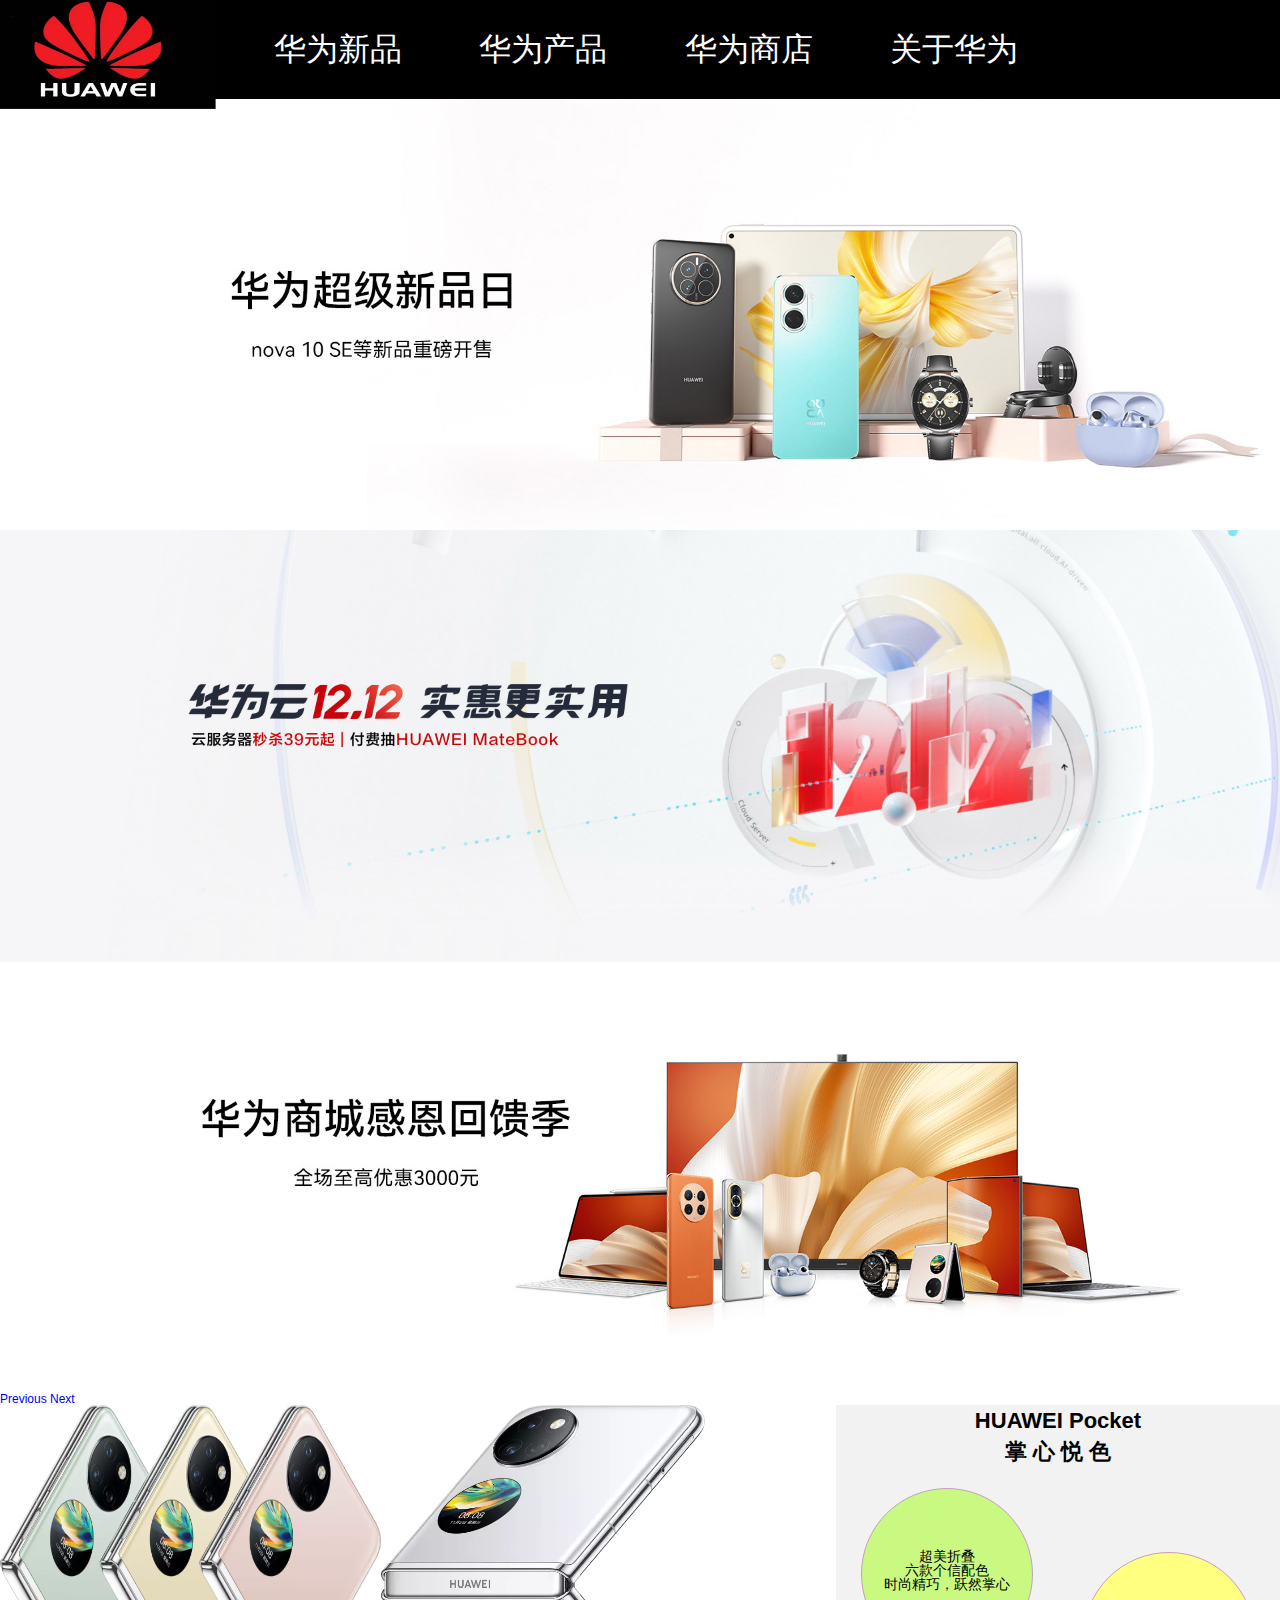
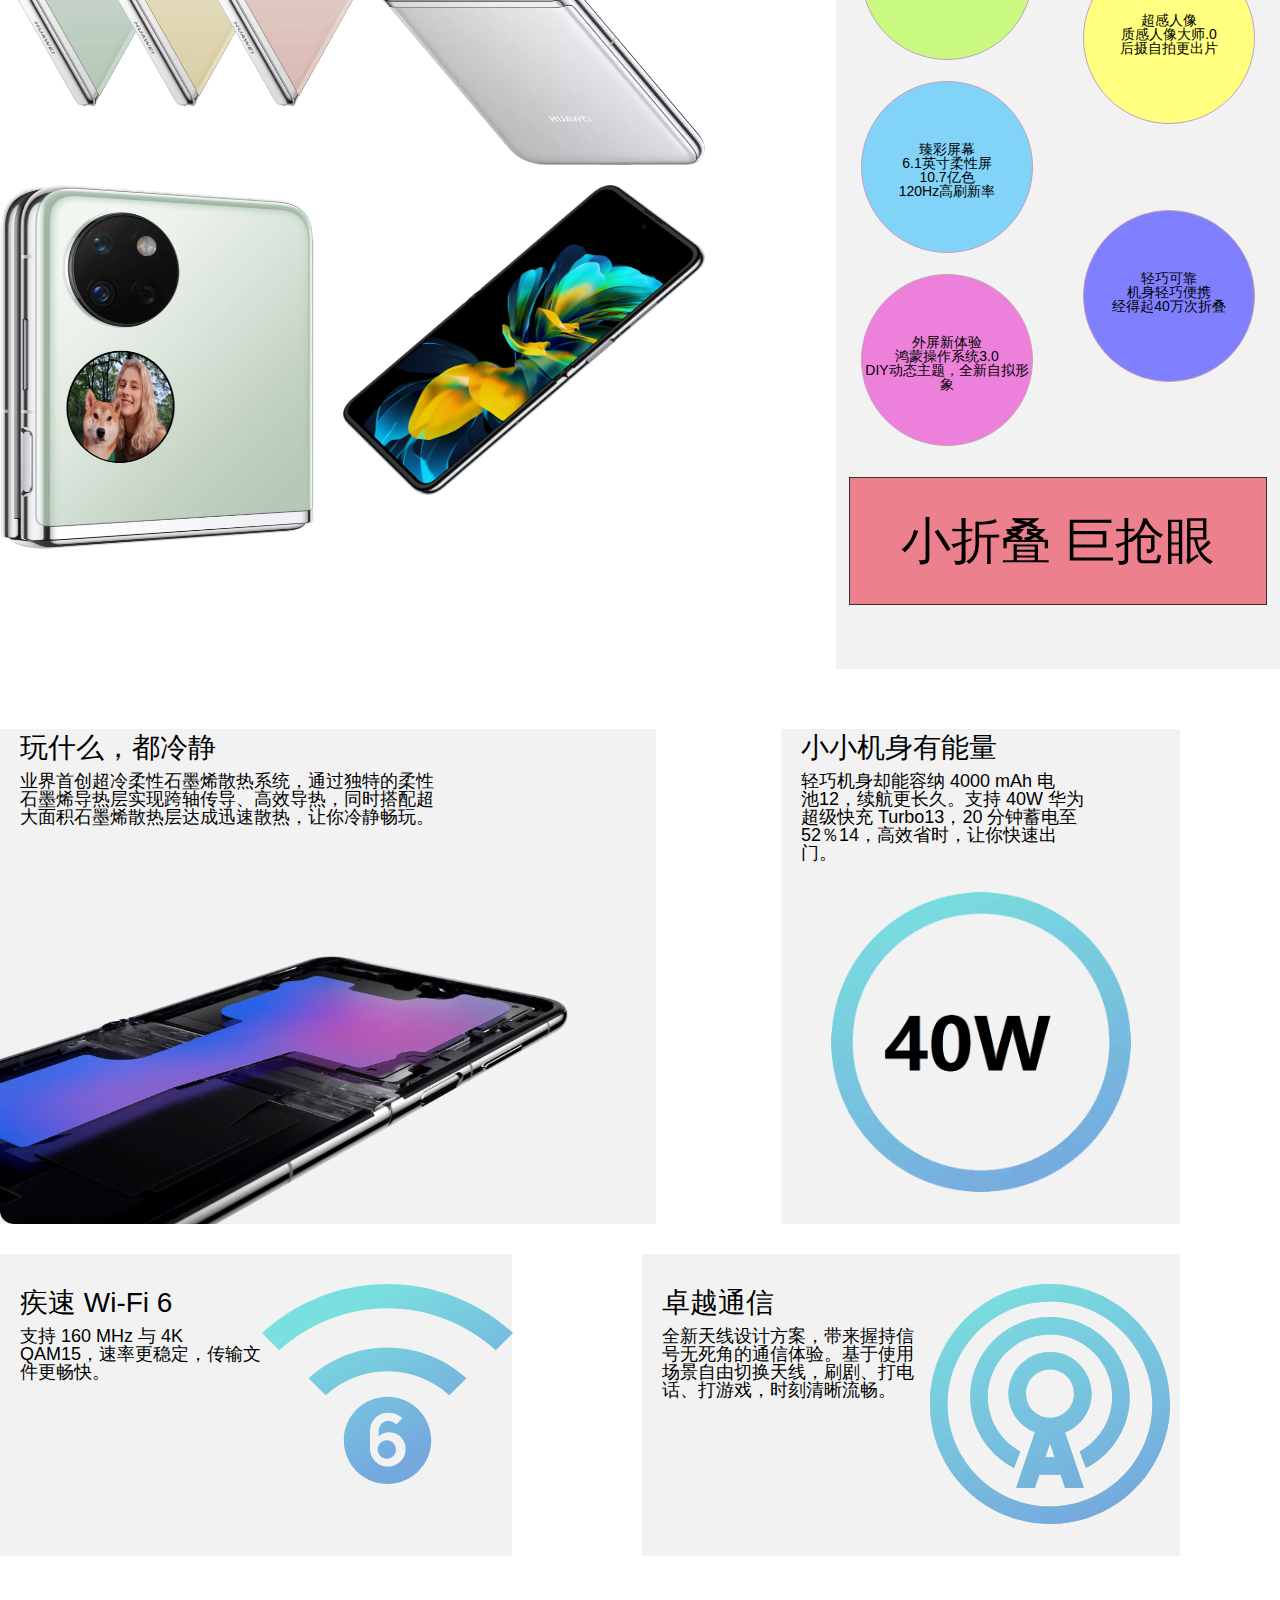
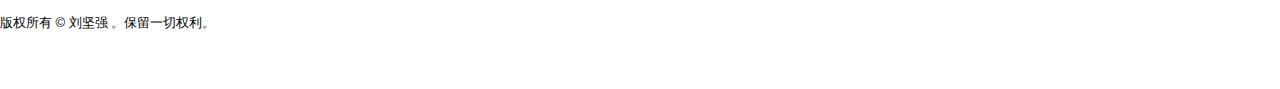
<file: index.html>
<!DOCTYPE html>
<html>
<head>
    <meta charset="UTF-8">
    <meta http-equiv="X-UA-Compatible" content="IE=edge">
    <meta name="viewport" content="width=device-width, initial-scale=1.0">
    <title>华为新品</title>
	<link rel="stylesheet" href="http://cdn.staticfile.org/twitter-bootstrap/3.3.7/css/bootstrap.min.css">
	<script src="http://cdn.staticfile.org/jquery/2.1.1/jquery.min.js"></script>
	<script src="http://cdn.staticfile.org/twitter-bootstrap/3.3.7/js/bootstrap.min.js"></script>
    
	<link rel="stylesheet" href="./css/reset.css">
    <link rel="stylesheet" href="./css/css.css">
</head>

<body>
    <div class="hw">
        <div class="head">
            <div class="logo">
                <img src="./img/hw/src=http___inews.gtimg.com_newsapp_bt_0_12041255980_1000&refer=http___inews.gtimg.webp"alt="">
            </div>
            <div class="nav">
                <ul>
                    <li><a href="./index.html">华为新品</a></li>
                    <li><a href="./cp.html">华为产品</a></li>
                    <li><a href="./shop.html">华为商店</a></li>
                    <li><a href="./jieshao.html">关于华为</a></li>
                </ul>
            </div>
        </div>
    </div>
	
    <div class="banner">
		
        <div id="myCarousel" class="carousel slide">
        	<!-- 轮播（Carousel）指标 -->
        	<ol class="carousel-indicators">
        		<li data-target="#myCarousel" data-slide-to="0" class="active"></li>
        		<li data-target="#myCarousel" data-slide-to="1"></li>
        		<li data-target="#myCarousel" data-slide-to="2"></li>
        	</ol>   
        	<!-- 轮播（Carousel）项目 -->
        	<div class="carousel-inner">
        		<div class="item active">
        			<img src="img/hw/banner/ban1.jpg" alt="First slide">
        		</div>
        		<div class="item">
        			<img src="img/hw/banner/ban2.jpg" alt="Second slide">
        		</div>
        		<div class="item">
        			<img src="img/hw/banner/ban3.jpg" alt="Third slide">
        		</div>
        	</div>
        	<!-- 轮播（Carousel）导航 -->
        	<a class="left carousel-control" href="#myCarousel" role="button" data-slide="prev">
        		<span class="glyphicon glyphicon-chevron-left" aria-hidden="true"></span>
        		<span class="sr-only">Previous</span>
        	</a>
        	<a class="right carousel-control" href="#myCarousel" role="button" data-slide="next">
        		<span class="glyphicon glyphicon-chevron-right" aria-hidden="true"></span>
        		<span class="sr-only">Next</span>
        	</a>
        </div> 
    </div>
	
    <div class="cont1">
        <div class="lef">
            <div class="top">
                <img style="width: 381px;" height="301px" src="./img/hw/q1.webp" alt="">
                <img style="width: 324px;" height="360px" src="./img/hw/q2.webp" alt="">
            </div>
            <div class="top" style="margin-top: 20px;">
                <img style="width: 314px;" height="364px" src="./img/hw/q3.webp" alt="">
                <img style="width: 362px;" height="310px" src="./img/hw/q4.webp" alt="">
            </div>

        </div>
        <div class="rig">
            <div class="inner">
                <p class="p1">HUAWEI Pocket</p>
                <p class="p1">掌 心 悦 色</p>
            </div>
            <div class="boxs">
                <div class="lef">
                    <div class="colorbox" style="background:#caf982 ;">
                        <div class="txt"> 
                        <p>超美折叠</p>
                        <p>六款个信配色</p>
                        <p>时尚精巧，跃然掌心</p>

                    </div>
                    </div>
                    <div class="colorbox" style="background: #81d3f8;">
                        <div class="txt">
                            <p>臻彩屏幕</p>
                            <p>6.1英寸柔性屏</p>
                            <p>10.7亿色</p>
                            <p>120Hz高刷新率</p>
                        </div>

                    </div>
                    <div class="colorbox" style="background: #ec80db;">
                        <div class="txt">
                            <p>外屏新体验</p>
                            <p>鸿蒙操作系统3.0</p>
                            <p>DIY动态主题，全新自拟形象</p>
                        </div>

                    </div>
                </div>
                <div class="lef">

                    <div class="colorbox" style="background: #ffff80;">
                        <div class="txt">
                            <p>超感人像</p>
                            <p>质感人像大师.0</p>
                            <p>后摄自拍更出片</p>
                        </div>

                    </div>
                    <div class="colorbox" style="background: #8080ff;">
                        <div class="txt">
                            <p>轻巧可靠</p>
                            <p>机身轻巧便携</p>
                            <p>经得起40万次折叠</p>
                        </div>

                    </div>
                </div>
            </div>

            <div class="txt2">
                <span>小折叠 巨抢眼</span>
            </div>

        </div>
    </div>
    <div class="cont2">
        <div class="top1">
            <div class="box" style="width: 656px;">
                <p class="p1"> 玩什么，都冷静</p>
                <p class="p2" style="width: 422px;">业界首创超冷柔性石墨烯散热系统，通过独特的柔性石墨烯导热层实现跨轴传导、高效导热，同时搭配超大面积石墨烯散热层达成迅速散热，让你冷静畅玩。
                </p>
                <div class="conpic">
                    <img style=" width: 568px;height: 268px;margin-top: 130px;" src="./img/hw/a1.webp" alt="">
                </div>

            </div>



            <div class="box" style="width: 399px;">
                <p class="p1"> 小小机身有能量</p>
                <p class="p2" style="width:287px"> 轻巧机身却能容纳 4000 mAh 电池⁠12，续航更长久。支持 40W 华为超级快充 Turbo13，20 分钟蓄电至 52％14，高效省时，让你快速出门。
                </p>
                <p class="p3" style="text-align: center;">
                    <img style="width: 300px;height: 300px;margin-top: 30px; margin-bottom: 30px;" src="./img/hw/a2.png" alt="">
                </p>
                
            </div>
        </div>
        <div class="top2">
            <div class="box" style="width: 512px;">
                <div class="le">
                    <p class="p1">疾速 Wi-Fi 6</p>
                    <p class="p2">支持 160 MHz 与 4K QAM15，速率更稳定，传输文件更畅快。</p>
                </div>
                <div class="ri">
                    <embed src="./img/hw/wifi.svg" type="image/svg+xml"> </embed>
                </div>
            </div>
            <div class="box"  style="width: 538px;">
                <div class="le">
                    <p class="p1">卓越通信</p>
                    <p class="p2">全新天线设计方案，带来握持信号无死角的通信体验。基于使用场景自由切换天线，刷剧、打电话、打游戏，时刻清晰流畅。</p>
                </div>
                <div class="ri">
                    <embed   src="./img/hw/xinhao.svg" type="image/svg+xml"> </embed>
                </div>
            </div>
        </div>
    </div>
    <div class="foot">
        <p>版权所有 © 刘坚强 。保留一切权利。</p>
    </div>

</body>

</html>
</file>
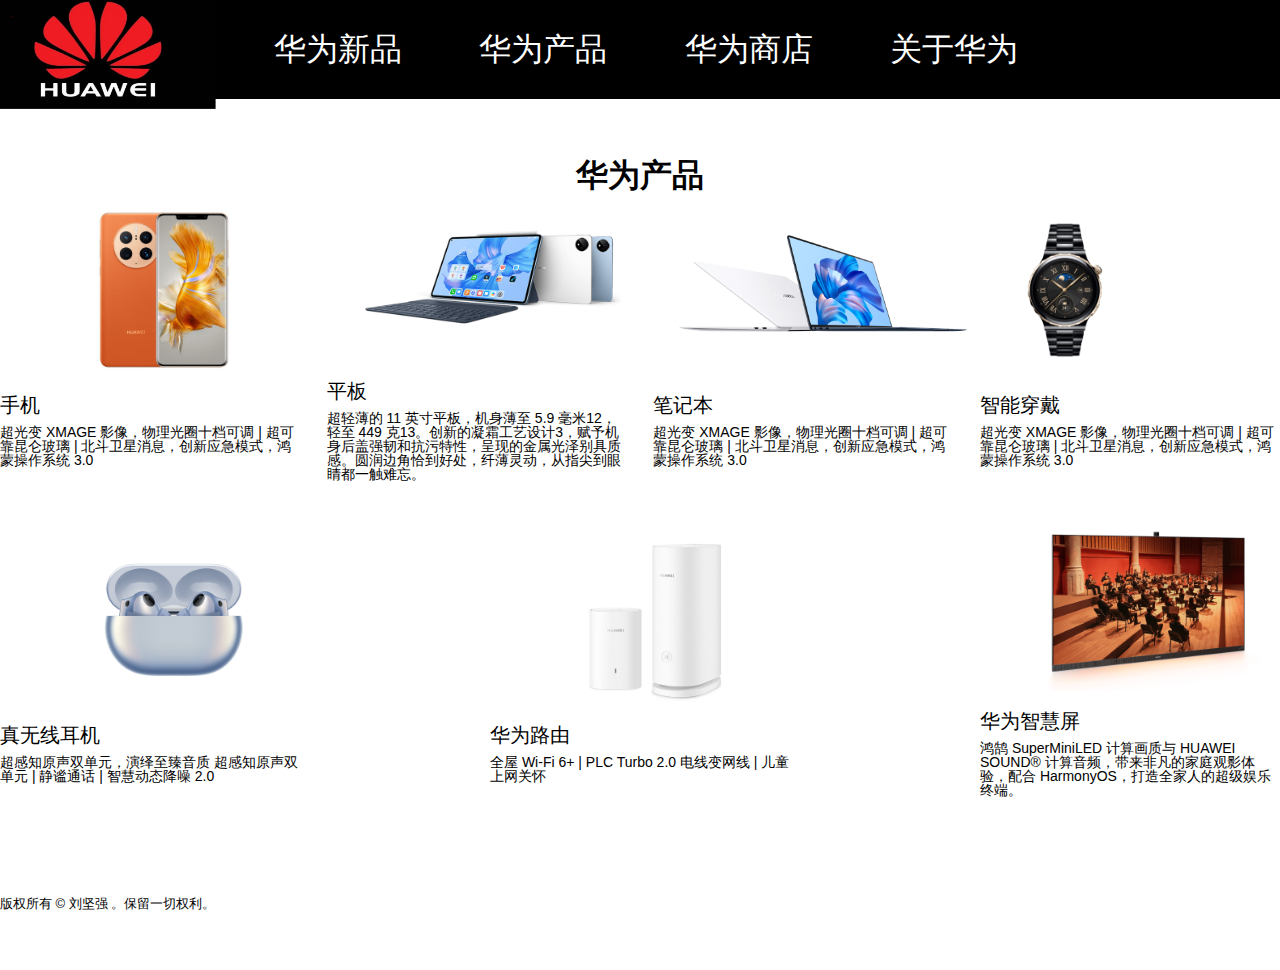
<file: cp.html>
<!DOCTYPE html>
<html>
<head>
    <meta charset="UTF-8">
    <meta http-equiv="X-UA-Compatible" content="IE=edge">
    <meta name="viewport" content="width=device-width, initial-scale=1.0">
    <title>华为产品</title>
    <link rel="stylesheet" href="./css/reset.css">
    <link rel="stylesheet" href="./css/css.css">
</head>
<body>
    <div class="hw">
        <div class="head">
            <div class="logo">
                <img src="./img/hw/src=http___inews.gtimg.com_newsapp_bt_0_12041255980_1000&refer=http___inews.gtimg.webp" alt="">
            </div>
            <div class="nav">
                <ul>
                    <li><a href="./index.html">华为新品</a></li>
                    <li><a href="./cp.html">华为产品</a></li>
                    <li><a href="./shop.html">华为商店</a></li>
                    <li><a href="./jieshao.html">关于华为</a></li>
                </ul>
            </div>
        </div>
    </div>
 <div class="shopcont2">
    <h2>华为产品</h2>
    <div class="cpbox">
        <div class="box">
         <div class="item">
            <div class="pic">
                <img src="./img/cp/c1.jpg" alt="">
            </div>
            <div class="txtt">
                <p class="p1">手机 </p>
                <p class="p2">超光变 XMAGE 影像，物理光圈十档可调 | 超可靠昆仑玻璃 | 北斗卫星消息，创新应急模式，鸿蒙操作系统 3.0 </p> 
            </div> 
         </div>  
         <div class="item">
            <div class="pic">
                <img src="./img/cp/c2.png" alt="">
            </div>
            <div class="txtt">
                <p class="p1">平板 </p>
                <p class="p2">超轻薄的 11 英寸平板，机身薄至 5.9 毫米12，轻至 449 克13。创新的凝霜工艺设计3，赋予机身后盖强韧和抗污特性，呈现的金属光泽别具质感。圆润边角恰到好处，纤薄灵动，从指尖到眼睛都一触难忘。 </p> 
            </div> 
         </div>  
         <div class="item">
            <div class="pic">
                <img src="./img/cp/c3.jpg" alt="">
            </div>
            <div class="txtt">
                <p class="p1">笔记本 </p>
                <p class="p2">超光变 XMAGE 影像，物理光圈十档可调 | 超可靠昆仑玻璃 | 北斗卫星消息，创新应急模式，鸿蒙操作系统 3.0 </p> 
            </div> 
         </div>  
         <div class="item">
            <div class="pic">
                <img src="./img/cp/c4.png" alt="">
            </div>
            <div class="txtt">
                <p class="p1">智能穿戴 </p>
                <p class="p2">超光变 XMAGE 影像，物理光圈十档可调 | 超可靠昆仑玻璃 | 北斗卫星消息，创新应急模式，鸿蒙操作系统 3.0 </p> 
            </div> 
         </div>  
         <div class="item">
            <div class="pic">
                <img src="./img/cp/c5.png" alt="">
            </div>
            <div class="txtt">
                <p class="p1">真无线耳机 </p>
                <p class="p2">超感知原声双单元，演绎至臻音质
                    超感知原声双单元 | 静谧通话 | 智慧动态降噪 2.0</p> 
            </div> 
         </div>  
         <div class="item">
            <div class="pic">
                <img src="./img/cp/c6.jpg" alt="">
            </div>
            <div class="txtt">
                <p class="p1">华为路由 </p>
                <p class="p2">全屋 Wi-Fi 6+ | PLC Turbo 2.0 电线变网线 | 儿童上网关怀</p> 
            </div> 
         </div>  
         <div class="item">
            <div class="pic">
                <img src="./img/cp/c7.jpg" alt="">
            </div>
            <div class="txtt">
                <p class="p1">华为智慧屏  </p>
                <p class="p2"> 鸿鹄 SuperMiniLED 计算画质与 HUAWEI SOUND® 计算音频，带来非凡的家庭观影体验，配合 HarmonyOS，打造全家人的超级娱乐终端。 </p> 
            </div> 
         </div>  
        </div>
     
    </div>
 </div>
    </div>
    <div class="foot">
        <p>版权所有 © 刘坚强 。保留一切权利。</p>
    </div>
    
</body>
</html>
</file>
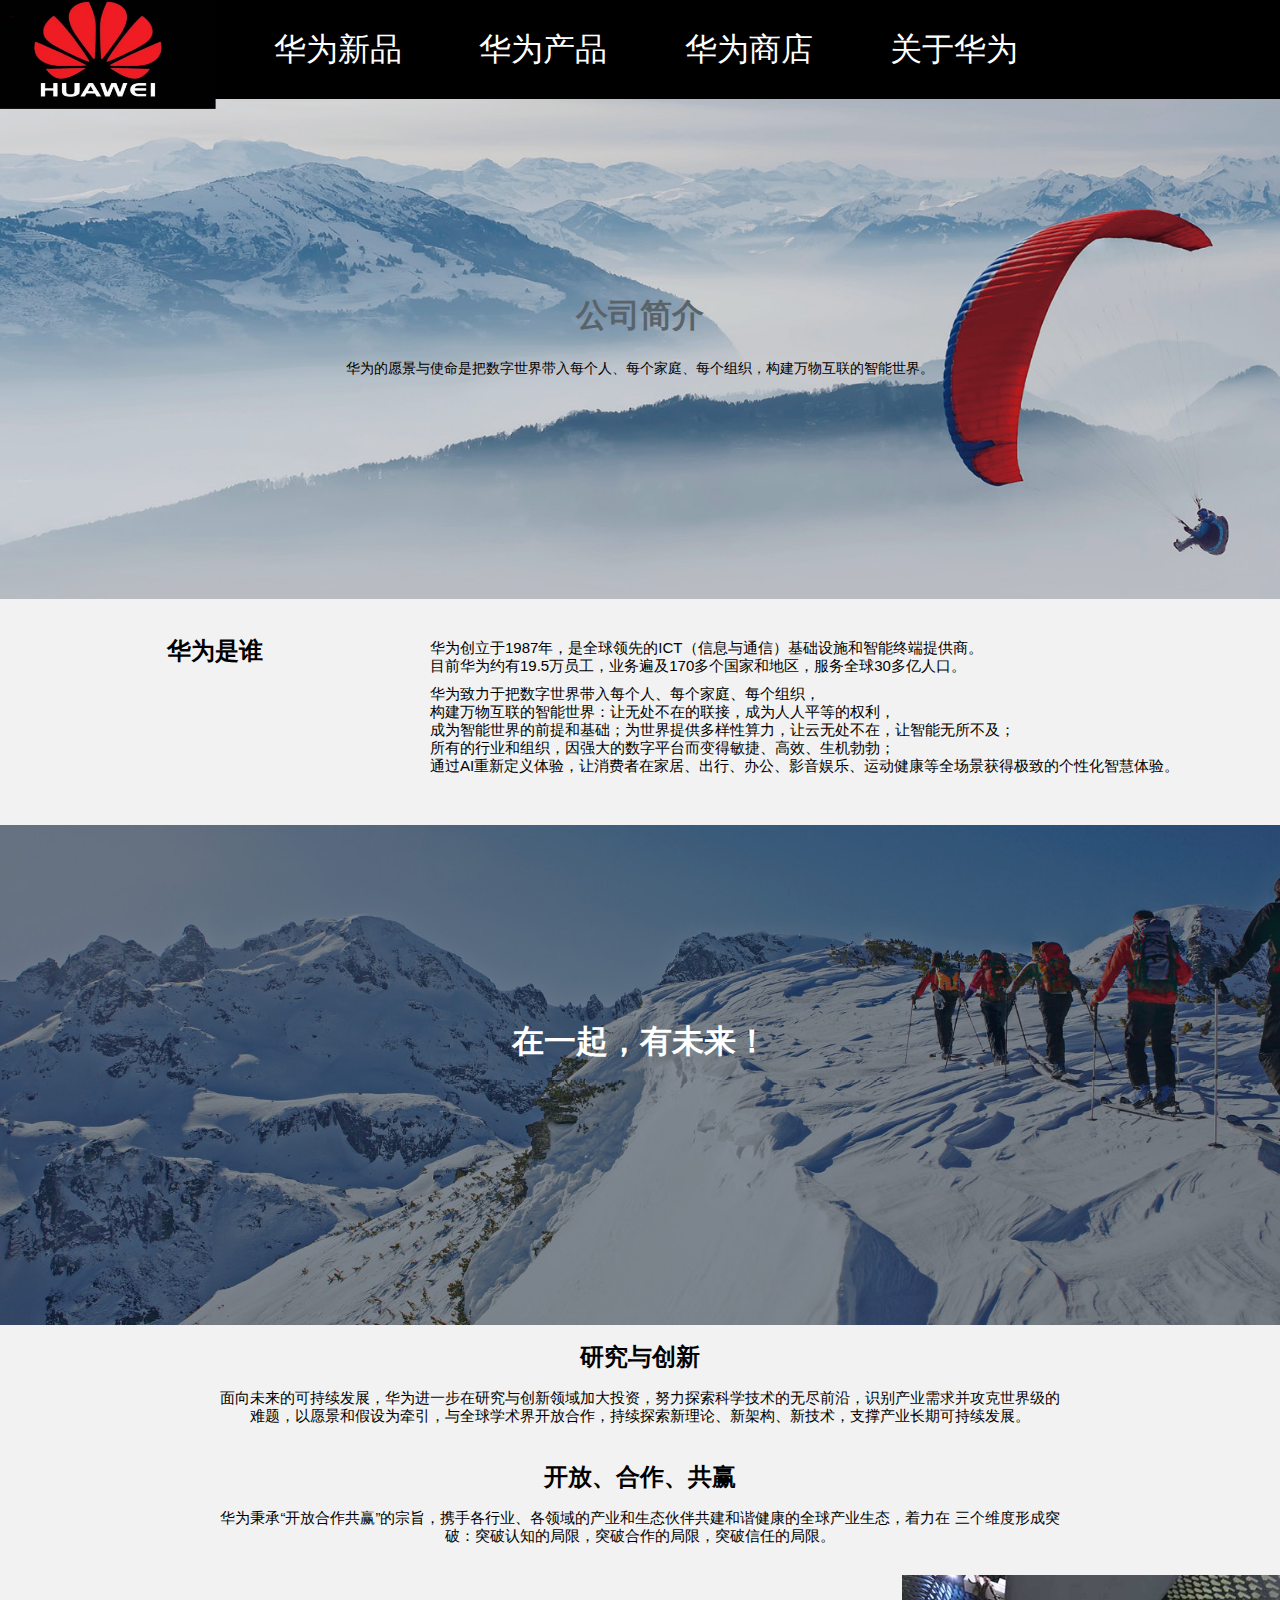
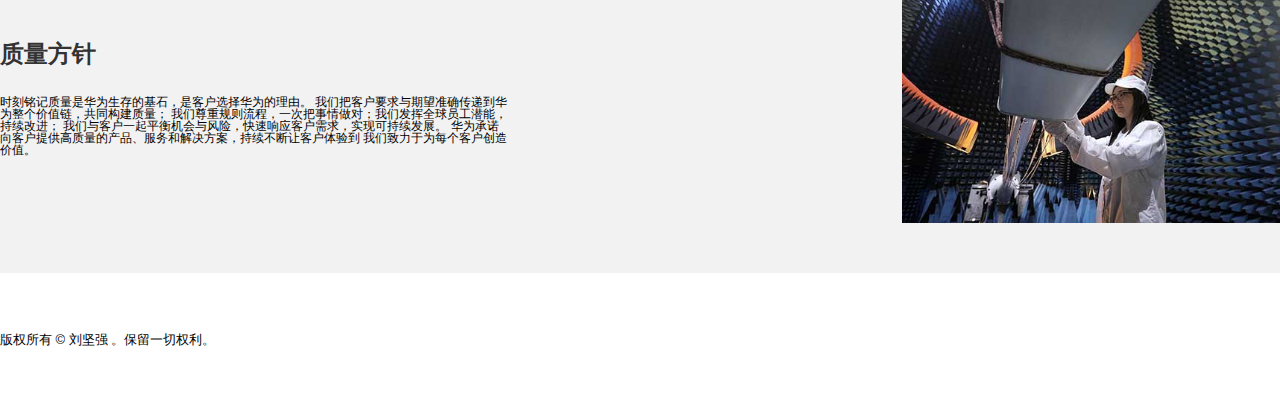
<file: jieshao.html>
<!DOCTYPE html>
<html>

<head>
    <meta charset="UTF-8">
    <meta http-equiv="X-UA-Compatible" content="IE=edge">
    <meta name="viewport" content="width=device-width, initial-scale=1.0">
    <title>关于华为</title>
    <link rel="stylesheet" href="./css/reset.css">
    <link rel="stylesheet" href="./css/css.css">
</head>

<body>
    <div class="hw">
        <div class="head">
            <div class="logo">
                <img src="./img/hw/src=http___inews.gtimg.com_newsapp_bt_0_12041255980_1000&refer=http___inews.gtimg.webp" alt="">
            </div>
            <div class="nav">
                <ul>
                    <li><a href="./index.html">华为新品</a></li>
                    <li><a href="./cp.html">华为产品</a></li>
                    <li><a href="./shop.html">华为商店</a></li>
                    <li><a href="./jieshao.html">关于华为</a></li>
                </ul>
            </div>
        </div>
    </div>
    <div class="kfbann bg1">
        <div class="txtbox">
            <p class="p1" style="padding-top: 200px;">公司简介</p>
            <p class="p2"  style="padding-top:30px;">华为的愿景与使命是把数字世界带入每个人、每个家庭、每个组织，构建万物互联的智能世界。</p>
        </div>
    </div>
    <div class="kfcon1">
        <div class="inn">
            <div class="lef">华为是谁</div>
            <div class="rig">
                <p>华为创立于1987年，是全球领先的ICT（信息与通信）基础设施和智能终端提供商。<br>
                    目前华为约有19.5万员工，业务遍及170多个国家和地区，服务全球30多亿人口。</p>
                <p>

                    华为致力于把数字世界带入每个人、每个家庭、每个组织，<br>
                    构建万物互联的智能世界：让无处不在的联接，成为人人平等的权利，<br>
                    成为智能世界的前提和基础；为世界提供多样性算力，让云无处不在，让智能无所不及；<br>
                    所有的行业和组织，因强大的数字平台而变得敏捷、高效、生机勃勃；<br>
                    通过AI重新定义体验，让消费者在家居、出行、办公、影音娱乐、运动健康等全场景获得极致的个性化智慧体验。 </p>
            </div>
        </div>
    </div>
    <div class="kfbann bg2">
        <div class="txtbox">
            <p class="p1" style="padding-top: 200px; color: white;">在一起，有未来！</p>
         </div>
    </div>
    <div class="bbj" style="background: #f2f2f2;">

  
    <div class="kftxtcon">
        <div class="inner">
            <p class="p1">研究与创新</p>
            <p class="p2">
                面向未来的可持续发展，华为进一步在研究与创新领域加大投资，努力探索科学技术的无尽前沿，识别产业需求并攻克世界级的
       难题，以愿景和假设为牵引，与全球学术界开放合作，持续探索新理论、新架构、新技术，支撑产业长期可持续发展。
            </p>
        </div>
    </div>
    <div class="kftxtcon">
        <div class="inner">
            <p class="p1">开放、合作、共赢</p>
            <p class="p2">
                华为秉承“开放合作共赢”的宗旨，携手各行业、各领域的产业和生态伙伴共建和谐健康的全球产业生态，着力在    三个维度形成突破：突破认知的局限，突破合作的局限，突破信任的局限。
            </p>
        </div>
    </div>
    <div class="zlfz">
        <div class="lef">
            <p class="p1">质量方针</p>
            <p class="p2">
                时刻铭记质量是华为生存的基石，是客户选择华为的理由。
				我们把客户要求与期望准确传递到华为整个价值链，共同构建质量；
				我们尊重规则流程，一次把事情做对；我们发挥全球员工潜能，持续改进；
				我们与客户一起平衡机会与风险，快速响应客户需求，实现可持续发展。
				华为承诺向客户提供高质量的产品、服务和解决方案，持续不断让客户体验到
				我们致力于为每个客户创造价值。
            </p>
        </div>
        <div class="rig">
            <img src="./img/gyhw/222.jpg" alt="">
        </div>
    </div>
    </div>
    <div class="foot">
        <p>版权所有 © 刘坚强 。保留一切权利。</p>
    </div>
    
</body>

</html>
</file>
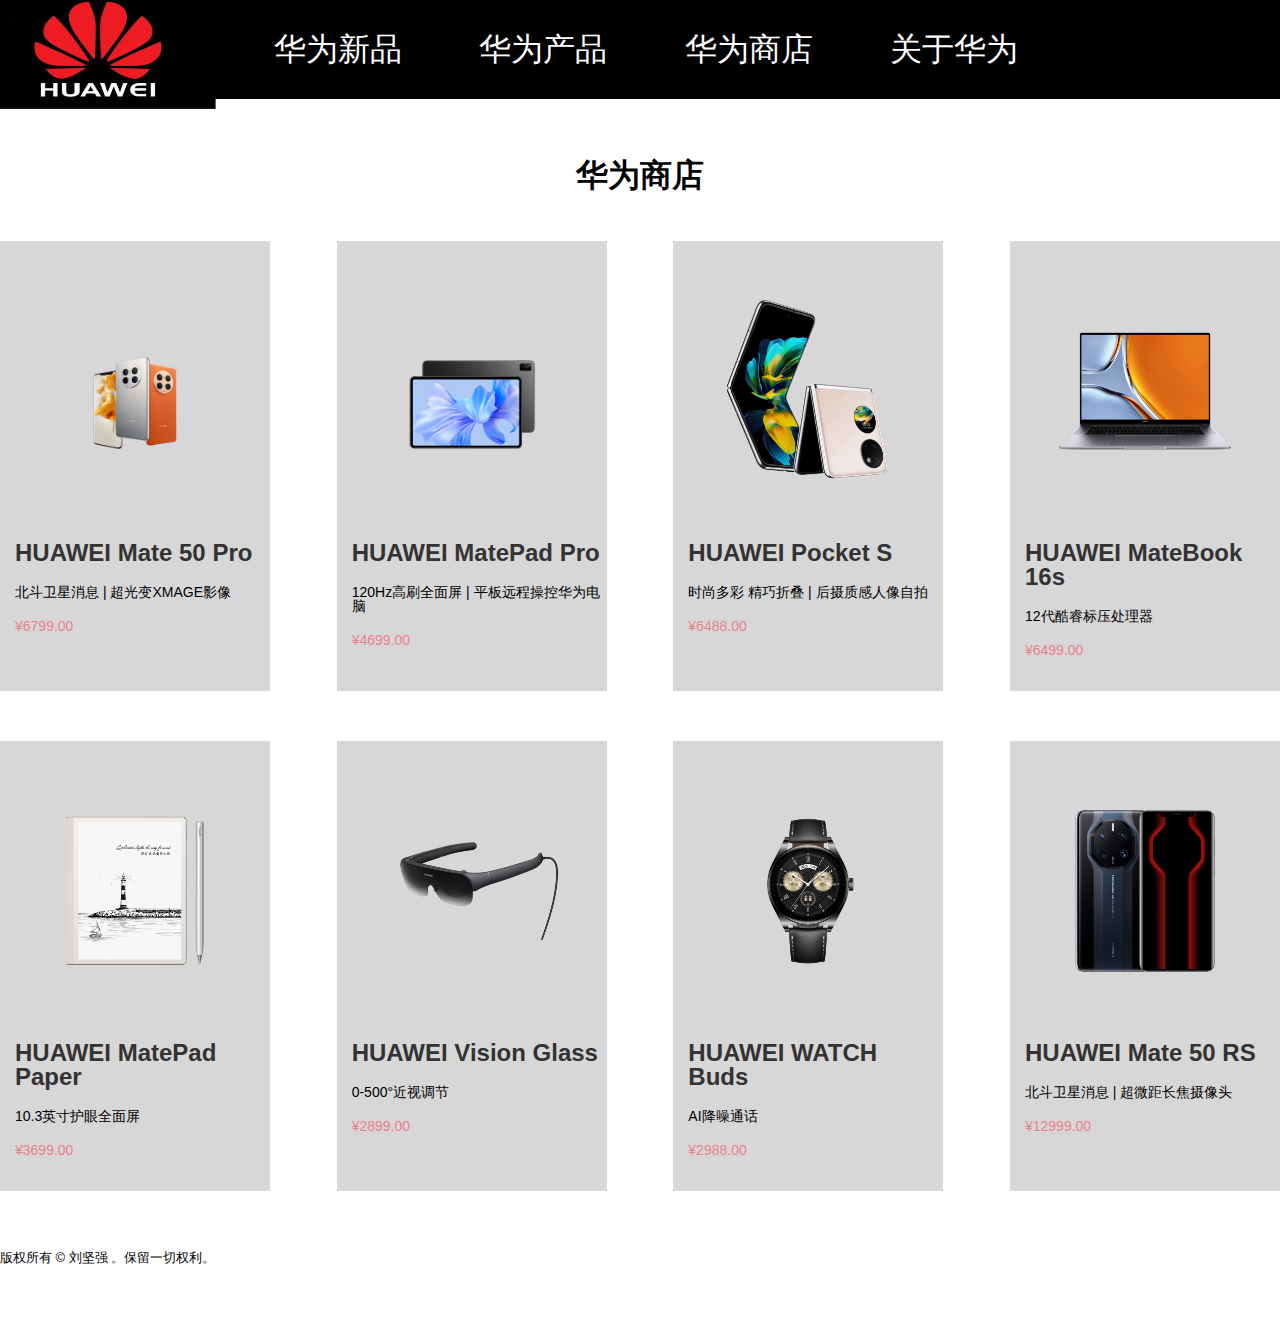
<file: shop.html>
<!DOCTYPE html>
<html>
<head>
    <meta charset="UTF-8">
    <meta http-equiv="X-UA-Compatible" content="IE=edge">
    <meta name="viewport" content="width=device-width, initial-scale=1.0">
    <title>华为商店</title>
    <link rel="stylesheet" href="./css/reset.css">
    <link rel="stylesheet" href="./css/css.css">
</head>
<body>
    <div class="hw">
    <div class="head">
        <div class="logo">
            <img src="./img/hw/src=http___inews.gtimg.com_newsapp_bt_0_12041255980_1000&refer=http___inews.gtimg.webp" alt="">
        </div>
        <div class="nav">
            <ul>
                <li><a href="./index.html">华为新品</a></li>
                <li><a href="./cp.html">华为产品</a></li>
                <li><a href="./shop.html">华为商店</a></li>
                <li><a href="./jieshao.html">关于华为</a></li>
            </ul>
        </div>
    </div>
</div>
 <div class="shopcont">
    <h2>华为商店</h2>
    <div class="cpbox">
        <div class="box">
         <div class="item">
            <div class="pic">
                <img src="./img/shop/s1.webp" alt="">
            </div>
            <div class="txtt">
                <p class="p1">HUAWEI Mate 50 Pro</p>
                <p class="p2">北斗卫星消息 | 超光变XMAGE影像</p>
                <p class="p3">  ¥6799.00</p>
            </div>

         </div> 
         <div class="item">
            <div class="pic">
                <img src="./img/shop/s2.webp" alt="">
            </div>
            <div class="txtt">
                <p class="p1">HUAWEI MatePad Pro </p>
                <p class="p2">120Hz高刷全面屏 | 平板远程操控华为电脑</p>
                <p class="p3">  ¥4699.00</p>
            </div>

         </div>
         <div class="item">
            <div class="pic">
                <img src="./img/shop/s3.webp" alt="">
            </div>
            <div class="txtt">
                <p class="p1">HUAWEI Pocket S</p>
                <p class="p2">时尚多彩 精巧折叠 | 后摄质感人像自拍</p>
                <p class="p3"> ¥6488.00</p>
            </div>

         </div>
         <div class="item">
            <div class="pic">
                <img src="./img/shop/s4.webp" alt="">
            </div>
            <div class="txtt">
                <p class="p1">HUAWEI MateBook 16s</p>
                <p class="p2">12代酷睿标压处理器</p>
                <p class="p3">  ¥6499.00</p>
            </div>

         </div>
        </div>
        <div class="box">
         <div class="item">
            <div class="pic">
                <img src="./img/shop/s5.webp" alt="">
            </div>
            <div class="txtt">
                <p class="p1">HUAWEI MatePad Paper</p>
                <p class="p2">10.3英寸护眼全面屏</p>
                <p class="p3">  
                    ¥3699.00</p>
            </div>

         </div> 
         <div class="item">
            <div class="pic">
                <img src="./img/shop/s6.webp" alt="">
            </div>
            <div class="txtt">
                <p class="p1">HUAWEI Vision Glass </p>
                <p class="p2">0-500°近视调节</p>
                <p class="p3"> 
                    ¥2899.00</p>
            </div>

         </div>
         <div class="item">
            <div class="pic">
                <img src="./img/shop/s7.webp" alt="">
            </div>
            <div class="txtt">
                <p class="p1">HUAWEI WATCH Buds</p>
                <p class="p2">AI降噪通话</p>
                <p class="p3"> 
                    ¥2988.00</p>
            </div>

         </div>
         <div class="item">
            <div class="pic">
                <img src="./img/shop/s8.webp" alt="">
            </div>
            <div class="txtt">
                <p class="p1">HUAWEI Mate 50 RS</p>
                <p class="p2">北斗卫星消息 | 超微距长焦摄像头</p>
                <p class="p3"> 
                    ¥12999.00</p>
            </div>

         </div>
        </div>
    </div>
 </div>
    </div>
    <div class="foot">
        <p>版权所有 © 刘坚强 。保留一切权利。</p>
    </div>
    
</body>
</html>
</file>
<file: css/css.css>
.hw {
  background-color: #000000;
}
.head {
  display: flex;
  width: 1280px;
  margin: 0 auto;
  height: 99px;
}
.head .logo {
  width: 196px;
}
.head .logo img {
  width: 196px;
  height: 99px;
}

.head .logo img{
	cursor: pointer;
	transition: all 0.8s;
}
.head .logo img:hover{
	transform: scale(1.2,1.2);
}

.head .nav {
  width: 900px;
}
.head .nav ul {
  display: flex;
  align-items: center;
  width: 100%;
  justify-content: space-evenly;
}
.head .nav ul li {
  display: inline-block;
}
.head .nav ul li a {
  font-size: 32px;
  color: #ffffff;
  line-height: 99px;
}
.banner {
  width: 1280px;
  margin: 0 auto;
}
.banner img {
  width: 1280px;
}
.cont1 {
  width: 1280px;
  margin: 0 auto;
  display: flex;
  justify-content: space-between;
}
.cont1 .lef .top {
  display: flex;
  justify-content: space-between;
}

.cont1 .lef .top img{
	cursor: pointer;
	transition: all 0.8s;
}
.cont1 .lef .top img:hover{
	transform: scale(1.2,1.2);
}

.cont1 .rig {
  width: 444px;
  height: 864px;
  background-color: #f2f2f2;
}
.cont1 .rig .inner .p1 {
  text-align: center;
  font-size: 22px;
  font-weight: 800;
  line-height: 31px;
}
.cont1 .rig .boxs {
  display: flex;
  justify-content: space-between;
}
.cont1 .rig .boxs .lef {
  width: 222px;
  height: 600px;
  display: flex;
  flex-direction: column;
  justify-content: space-evenly;
}
.cont1 .rig .boxs .lef .colorbox {
  margin: 0 auto;
  width: 170px;
  height: 170px;
  border: 1px solid #c3a0bd;
  text-align: center;
  display: inline-block;
  border-radius: 50%;
}
.cont1 .rig .boxs .lef .colorbox .txt {
  margin-top: 60px;
}
.cont1 .rig .boxs .lef .colorbox .txt p {
  font-size: 14px;
  text-align: center;
  font-family: Arial;
}

.cont1 .rig .boxs .lef .colorbox{
	cursor: pointer;
	transition: all 0.8s;
}
.cont1 .rig .boxs .lef .colorbox:hover{
	transform: scale(1.2,1.2);
}

.cont1 .rig .txt2 {
  background-color: #ec808d;
  border: 1px solid #333;
  width: 416px;
  margin: 10px auto 0;
  text-align: center;
}
.cont1 .rig .txt2 span {
  font-size: 50px;
  line-height: 126px;
  display: inline-block;
}

.cont1 .rig .txt2{
	cursor: pointer;
	transition: all 0.8s;
}
.cont1 .rig .txt2:hover{
	transform: scale(1.2,1.2);
}

.cont2 {
  width: 1280px;
  margin: 60px auto 30px;
}
.cont2 .top1 {
  display: flex;
  justify-content: space-between;
  padding-right: 100px;
  box-sizing: border-box;
}
.cont2 .top1 .box {
  background-color: #f2f2f2;
}
.cont2 .top1 .box .p1 {
  margin-left: 20px;
  font-size: 28px;
  margin-top: 5px;
}
.cont2 .top1 .box .p2 {
  margin-top: 10px;
  margin-left: 20px;
  font-size: 18px;
}
.cont2 .top2 {
  display: flex;
  justify-content: space-between;
  padding-right: 100px;
  box-sizing: border-box;
  margin-top: 30px;
}
.cont2 .top2 .box {
  background-color: #f2f2f2;
  display: flex;
}
.cont2 .top2 .box .le {
  padding-top: 30px;
  padding-bottom: 30px;
  box-sizing: border-box;
}
.cont2 .top2 .box .le .p1 {
  margin-left: 20px;
  font-size: 28px;
  margin-top: 5px;
}
.cont2 .top2 .box .le .p2 {
  margin-top: 10px;
  margin-left: 20px;
  font-size: 18px;
}
.cont2 .top2 .box .ri {
  width: 250px;
  padding-top: 30px;
  padding-bottom: 30px;
  box-sizing: border-box;
  padding-right: 20px;
}
.foot {
  width: 1280px;
  margin: 60px auto;
}
.foot p {
  text-align: left;
  font-size: 13px;
}
.kfbann .txtbox {
  text-align: center;
}
.kfbann .txtbox .p1 {
  font-size: 32px;
  color: #5a636a;
  font-weight: 800;
}
.kfbann .txtbox .p2 {
  font-size: 14px;
  color: black;
}
.bg1 {
  height: 500px;
  background-image: url(../img/gyhw/111.jpg);
  background-repeat: no-repeat;
  background-position: center;
  background-size: cover;
}

.bg1{
	cursor: pointer;
	transition: all 1s;
}
.bg1:hover{
	transform: scale(1.1,1.1);
}

.bg2 {
  height: 500px;
  background-image: url(../img/gyhw/bj.jpg);
  background-repeat: no-repeat;
  background-position: center;
  background-size: cover;
}

.bg2{
	cursor: pointer;
	transition: all 1s;
}
.bg2:hover{
	transform: scale(1.1,1.1);
}

.kfcon1 {
  background-color: #f2f2f2;
}
.kfcon1 .inn {
  width: 1280px;
  margin: 0 auto;
  display: flex;
  padding-top: 40px;
  padding-bottom: 40px;
}
.kfcon1 .inn .lef {
  flex: 1;
  text-align: center;
  font-size: 24px;
  font-weight: 800;
}
.kfcon1 .inn .rig {
  width: 850px;
}
.kfcon1 .inn .rig p {
  width: 750px;
  font-size: 15px;
  line-height: 18px;
  margin-bottom: 10px;
}
.kftxtcon .inner .p1 {
  text-align: center;
  font-size: 24px;
  font-weight: 800;
  color: black;
  padding-top: 20px;
  margin-bottom: 20px;
}
.kftxtcon .inner .p2 {
  text-align: center;
  width: 840px;
  margin: 0 auto;
  font-size: 15px;
  line-height: 18px;
  margin-bottom: 20px;
}
.zlfz {
  width: 1280px;
  margin: 30px auto;
  display: flex;
  align-items: center;
  justify-content: space-between;
  padding-bottom: 50px;
}
.zlfz .lef {
  width: 560px;
}
.zlfz .lef .p1 {
  font-size: 24px;
  font-weight: 800;
  color: #333;
}
.zlfz .lef .p2 {
  width: 510px;
  margin-top: 30px;
}
.zlfz .rig img {
  width: 378px;
}
.shopcont {
  width: 1280px;
  margin: 20px auto 0;
}
.shopcont h2 {
  text-align: center;
  font-size: 32px;
  font-weight: 800;
  margin-top: 60px;
}
.shopcont .cpbox .box {
  display: flex;
  justify-content: space-between;
  flex-wrap: wrap;
  align-items: center;
}
.shopcont .cpbox .box .item {
  background-color: #d7d7d7;
  width: 270px;
  height: 450px;
  margin-top: 50px;
  box-sizing: border-box;
}

.shopcont .cpbox .box .item{
	cursor: pointer;
	transition: all 1s;
}
.shopcont .cpbox .box .item:hover{
	transform: scale(1.2,1.2);
}

.shopcont .cpbox .box .item .pic {
  text-align: center;
  height: 300px;
  display: flex;
  align-items: center;
  justify-content: center;
}
.shopcont .cpbox .box .item .pic img {
  width: 202px;
}

.cont2 .top1.box img{
	cursor: pointer;
	transition: all 0.8s;
}
.cont2 .top1.box img:hover{
	transform: scale(1.2,1.2);
}

.shopcont .cpbox .box .item .txtt {
  padding-left: 15px;
}
.shopcont .cpbox .box .item .txtt .p1 {
  font-size: 24px;
  font-weight: 800;
  color: #333;
}
.shopcont .cpbox .box .item .txtt .p2 {
  margin-top: 20px;
  margin-bottom: 20px;
  font-size: 14px;
}
.shopcont .cpbox .box .item .txtt .p3 {
  font-size: 14px;
  color: #EC808D;
}
.shopcont2 {
  width: 1280px;
  margin: 20px auto 0;
}
.shopcont2 h2 {
  text-align: center;
  font-size: 32px;
  font-weight: 800;
  margin-top: 60px;
}
.shopcont2 .cpbox .box {
  display: flex;
  justify-content: space-between;
  flex-wrap: wrap;
  align-items: center;
}
.shopcont2 .cpbox .box .item {
  width: 300px;
  margin-bottom: 40px;
}
.shopcont2 .cpbox .box .item .pic {
  width: 295px;
  height: 170px;
}
.shopcont2 .cpbox .box .item .pic img {
  height: 170px;
}

.shopcont2 .cpbox .box .item .pic img{
	cursor: pointer;
	transition: all 0.8s;
}
.shopcont2 .cpbox .box .item .pic img:hover{
	transform: scale(1.2,1.2);
}

.shopcont2 .cpbox .box .item .txtt .p1 {
  font-size: 20px;
  margin-top: 20px;
}
.shopcont2 .cpbox .box .item .txtt .p2 {
  font-size: 14px;
  margin-top: 10px;
}
</file>
